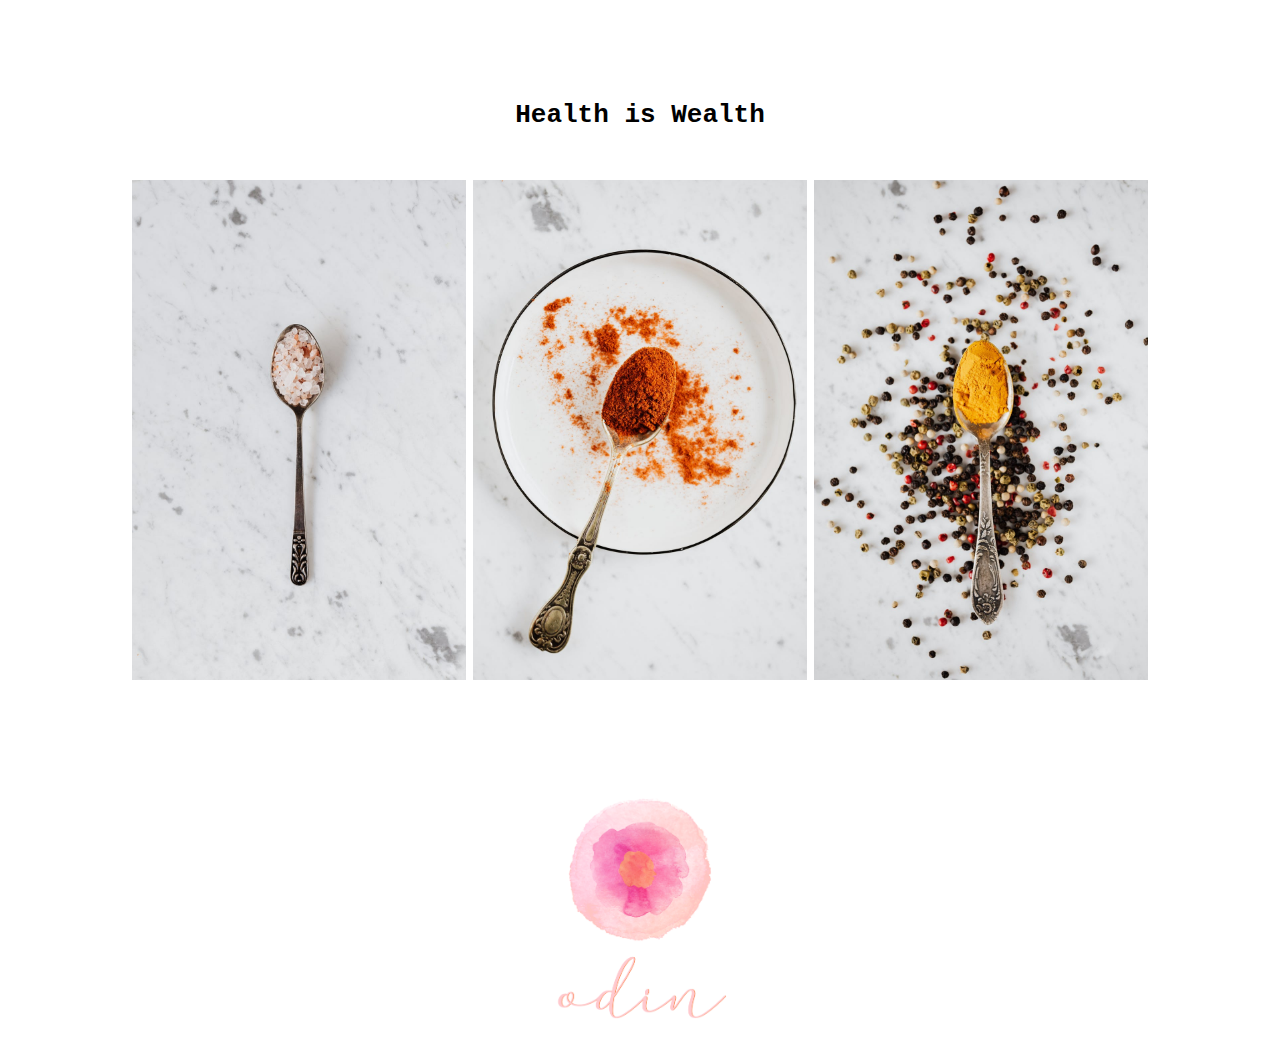
<file: index.html>
<!DOCTYPE html>

<html>
    <head>
        <meta charset="utf-8">
    <title>Recipes</title>
    <link rel="stylesheet" href="css/style.css">
    </head>
    
    <body>
    <h1><center>Health is Wealth</center></h1>
    <div class=image>
        <center>
            <a href="salt.html"><img src="img/salt.jpeg" height="500"></a>
            <a href="paprika.html"><img src="img/paprika.jpeg" height="500"></a>
            <a href="curcumin.html"><img src="img/curcumin.jpeg" height="500"></a>
        </center>
    </div>
         
    <div class=logo>
        <center>
            <a href="https://www.theodinproject.com"><img src="img/logo1.png" width="250px" height="250px" alt="Odin" >
        </center>
    </div>         
</body>
</html>
</file>
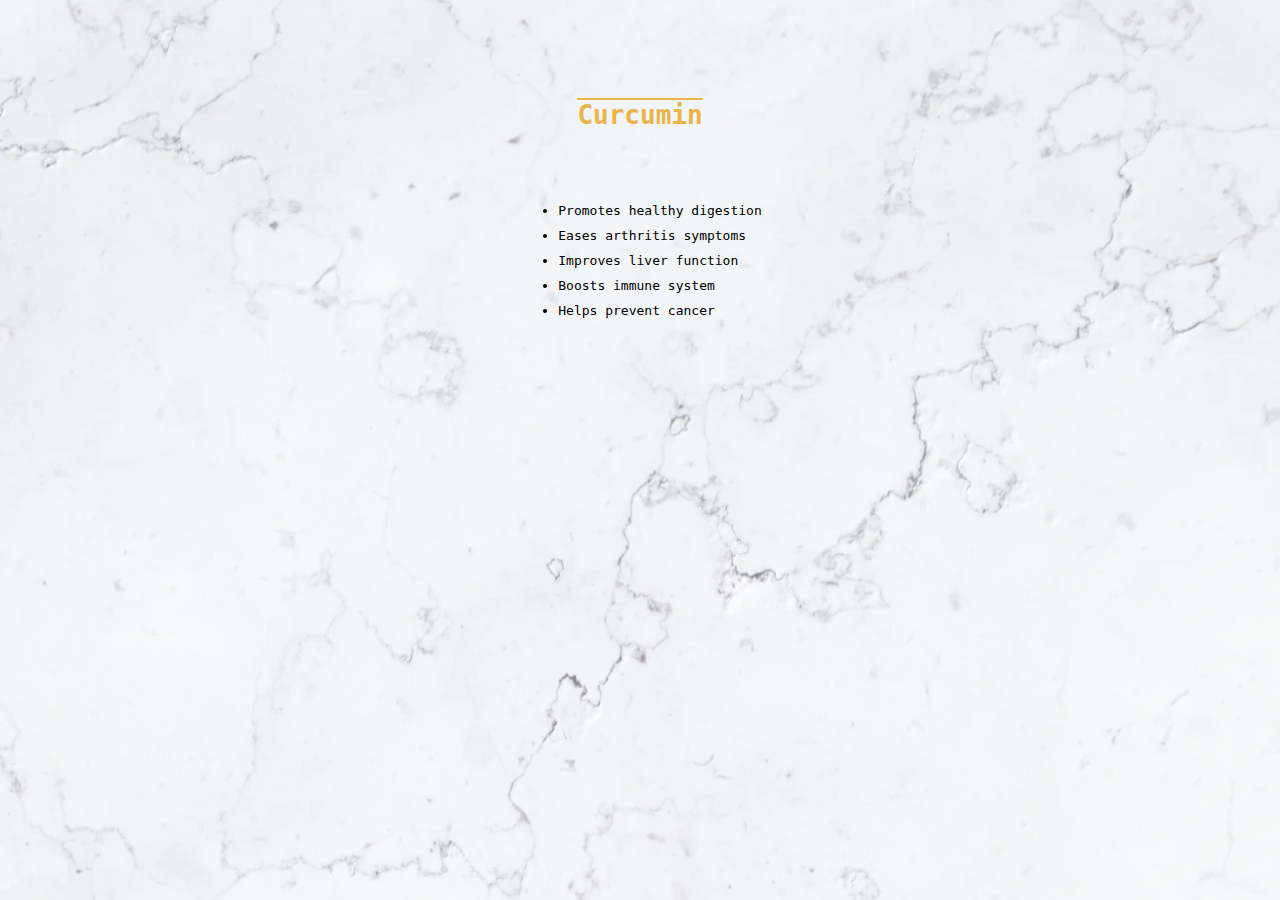
<file: curcumin.html>
<!DOCTYPE html>
    <html lang="en">
    <head>
        <meta charset="UTF-8">
    <title>Curcumin</title>
    <link rel="stylesheet" href="css/style2.css">
</head>
<body>
    <div class=curcumin>
    <h1><center>Curcumin</center></h1>
    </div>
    <div class=list>         
        <ul>
          <li>Promotes healthy digestion</li>
            <li>Eases arthritis symptoms </li>
            <li>Improves liver function</li>
            <li>Boosts immune system</li>
            <li>Helps prevent cancer</li>
        </ul>
    </div>      
</body>
</html>
</file>
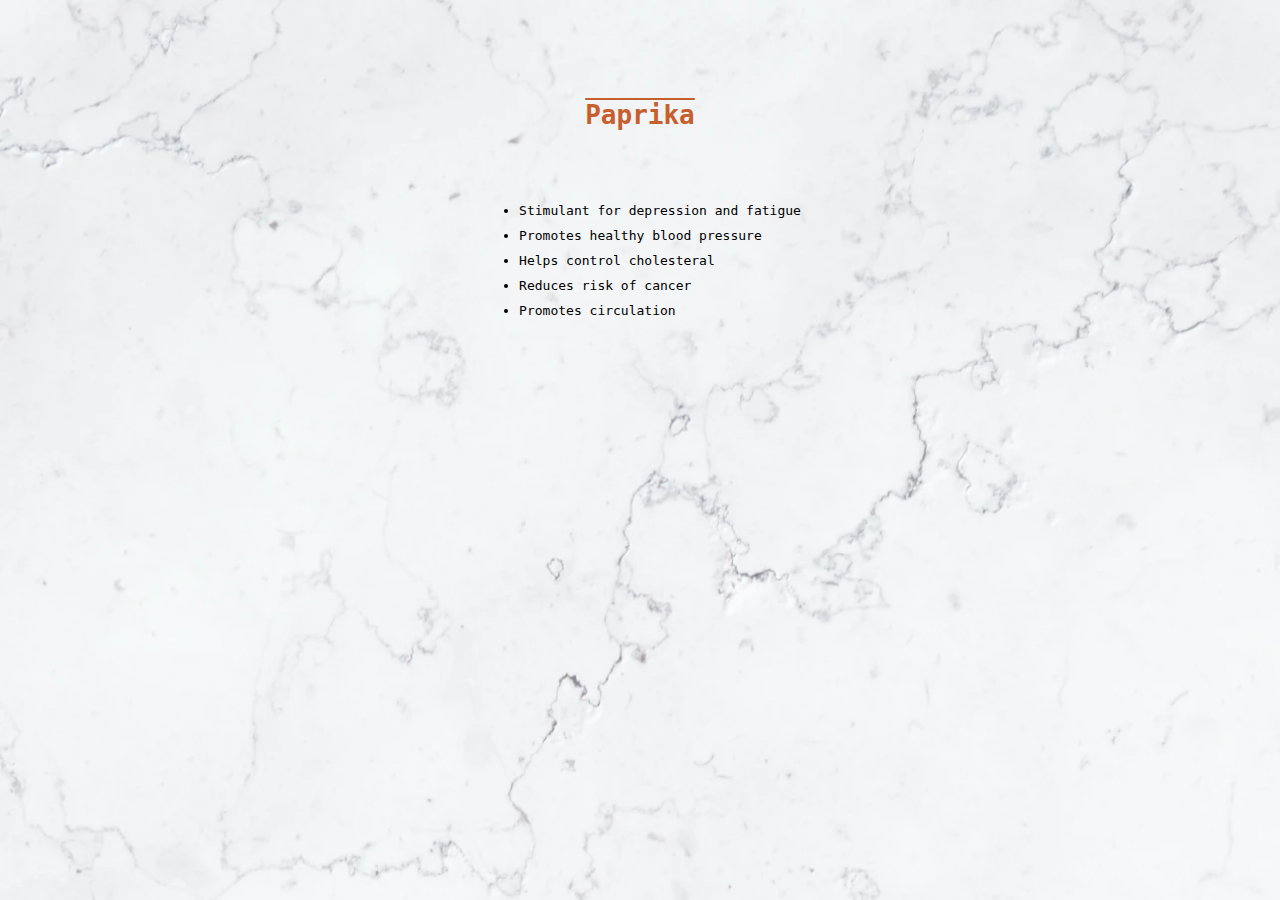
<file: paprika.html>
<!DOCTYPE html>
    <html lang="en">
    <head>
        <meta charset="UTF-8">
    <title>Paprika</title>
    <link rel="stylesheet" href="css/style2.css">
</head>
<body>
    <div class=paprika>
    <h1><center>Paprika</center></h1>
    </div>
    <div class=list>         
        <ul>
          <li>Stimulant for depression and fatigue</li>
            <li>Promotes healthy blood pressure</li>
            <li>Helps control cholesteral</li>
            <li>Reduces risk of cancer</li>
            <li>Promotes circulation</li>
        </ul>
    </div>        
</body>
</html>
</file>
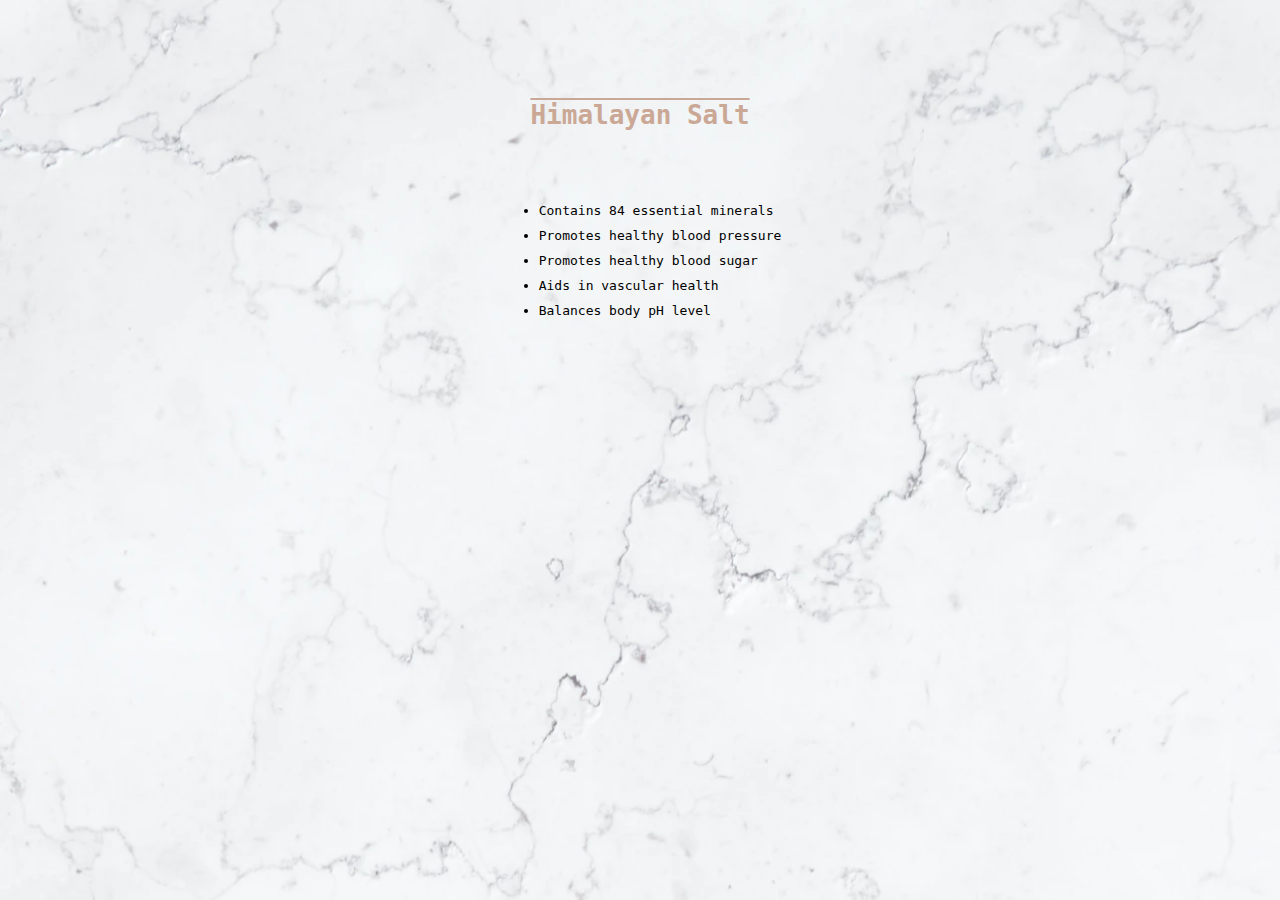
<file: salt.html>
<!DOCTYPE html>
    <html lang="en">
    <head>
        <meta charset="UTF-8">
    <title>Salt</title>
    <link rel="stylesheet" href="css/style2.css">
</head>
<body>
    <div class=salt>
    <h1><center>Himalayan Salt</center></h1>
    </div>
    <div class=list>         
        <ul>
            <li>Contains 84 essential minerals</li>
            <li>Promotes healthy blood pressure</li>
            <li>Promotes healthy blood sugar</li>
            <li>Aids in vascular health</li>
            <li>Balances body pH level</li>
        </ul>
    </div>      
</body>
</html>
</file>
<file: css/style.css>
body {
    background-color: rgb(255, 255, 255);
    font-family:monospace;
    scroll-behavior: smooth;
    padding-left: 50px;
    padding-right: 50px;
    
}

h1{
    margin-top: 100px;
    color: rgb(0, 0, 0);
}

.image {
    margin-top: 50px; 
   
}

.logo {
    margin-top: 100px;
}
</file>
<file: css/style2.css>
body {
    background-image:url(../img/marble.webp);
    background-repeat: no-repeat;
    background-size: cover;
    background-color: rgb(255, 255, 255);
    font-family:monospace;
    scroll-behavior: smooth;
}
h1{
    margin-top: 100px;
    text-decoration: overline;
    text-decoration-style: solid;
}

.list {
    text-align:center;
    margin-top: 50px;
}

ul {
    display:inline-block;
    text-align:left;
}
    
li {
     margin: 10px;
 }

 .salt{
     color: rgb(203, 168, 149);
 }

 .paprika{
     color: rgb(199, 95, 44);
 }

 .curcumin{
     color: rgb(235, 180, 74)
 }
</file>
